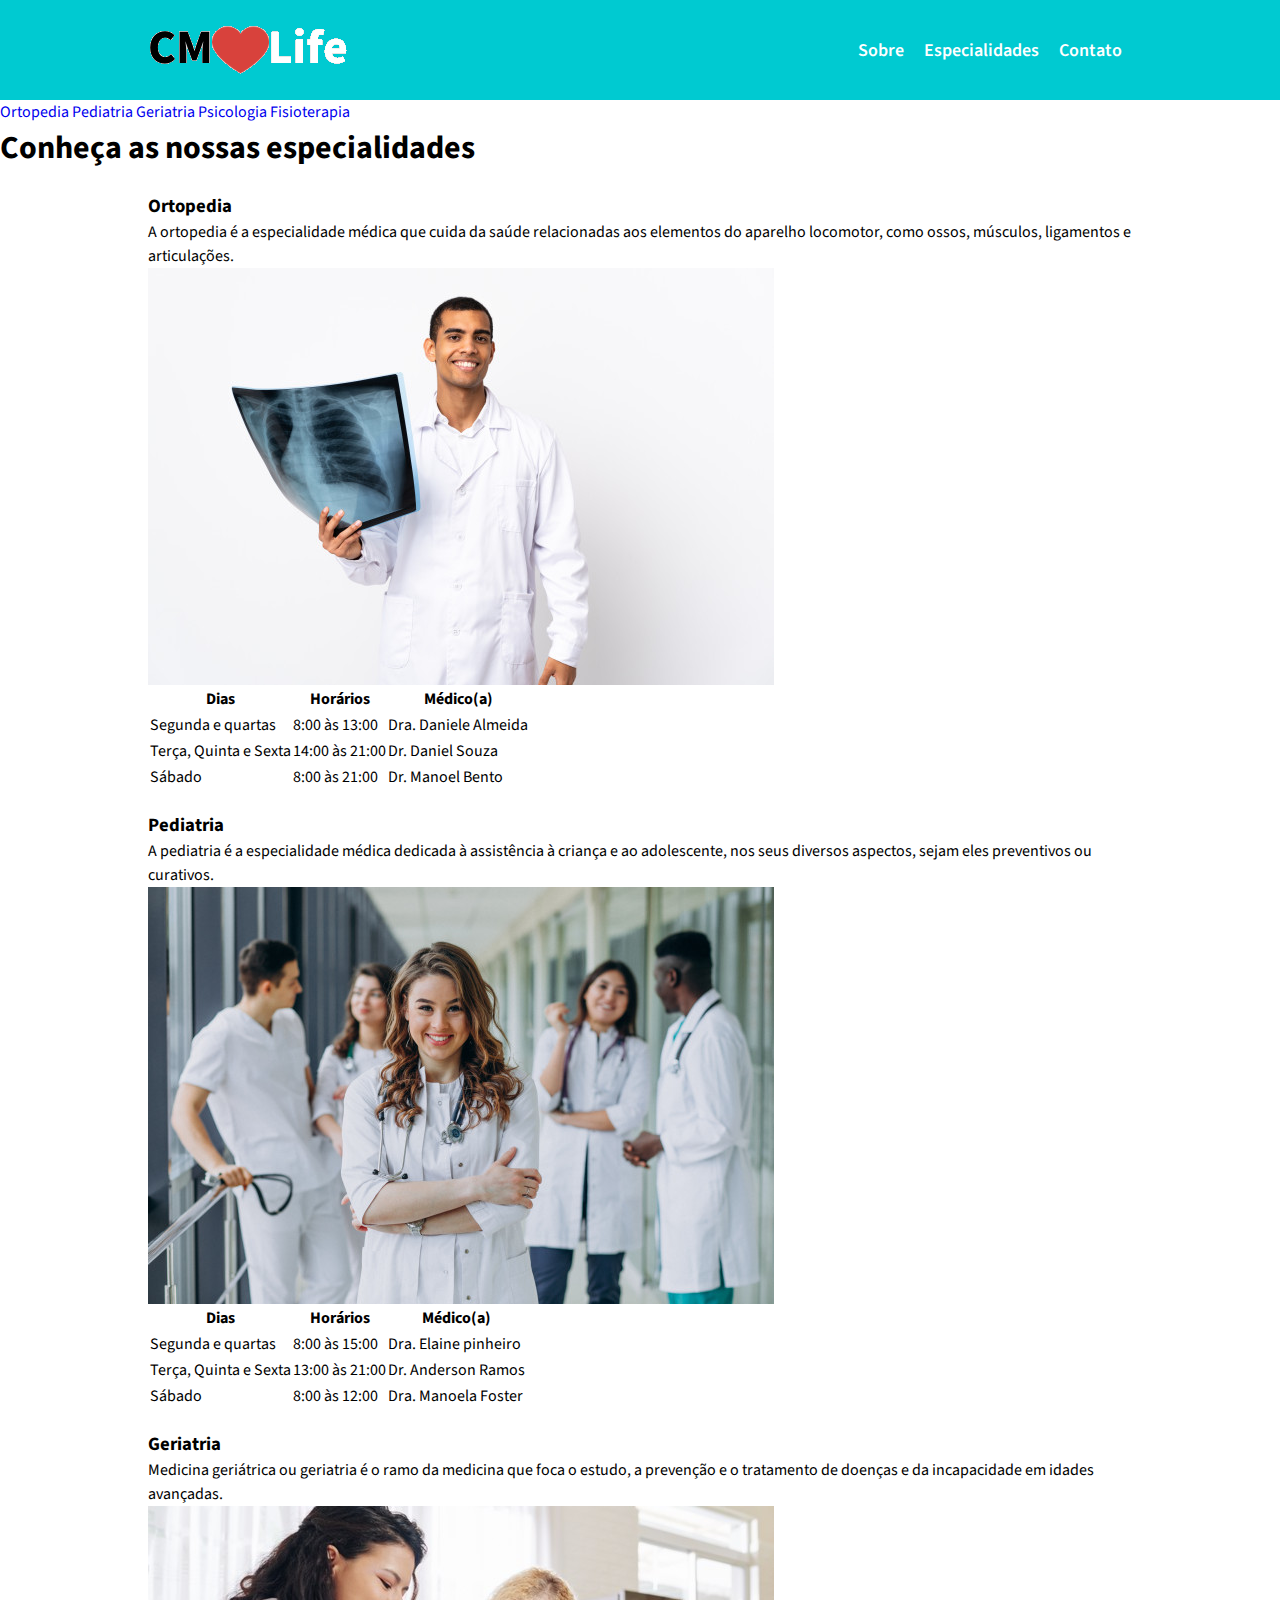
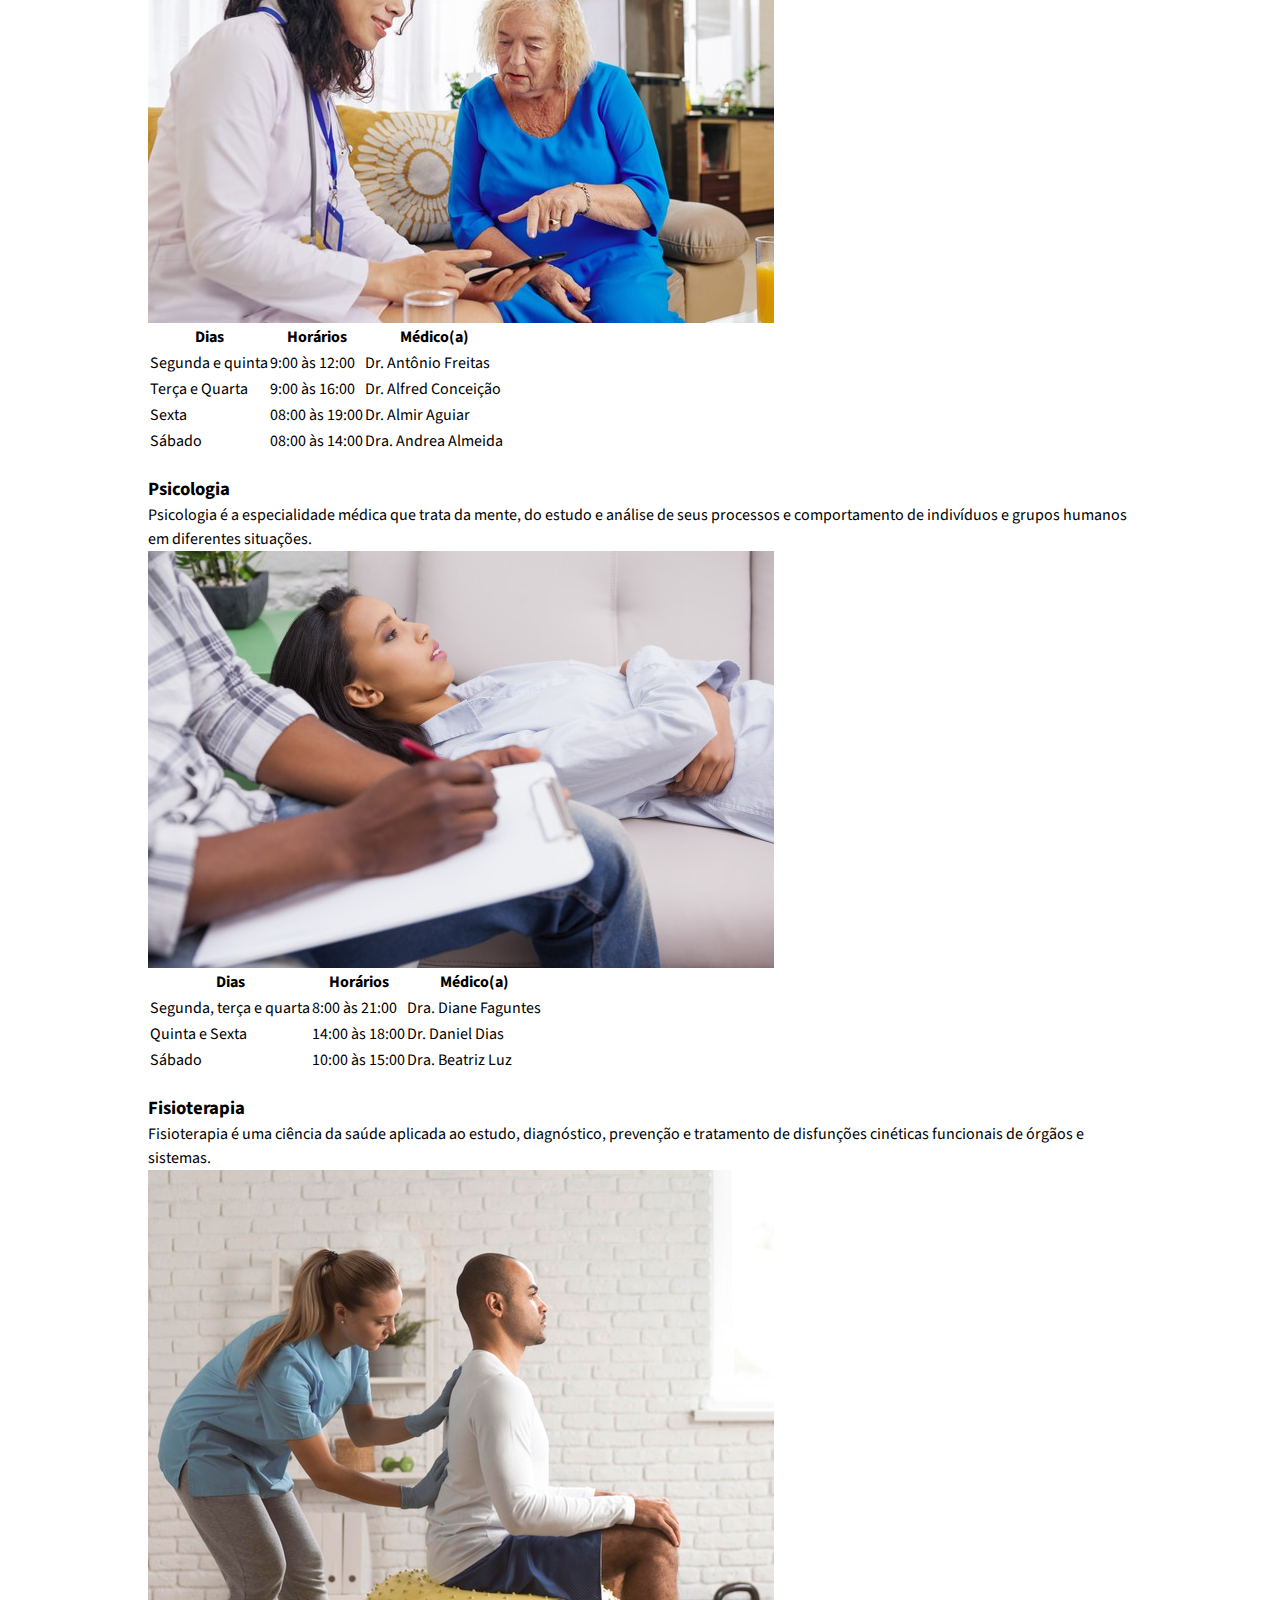
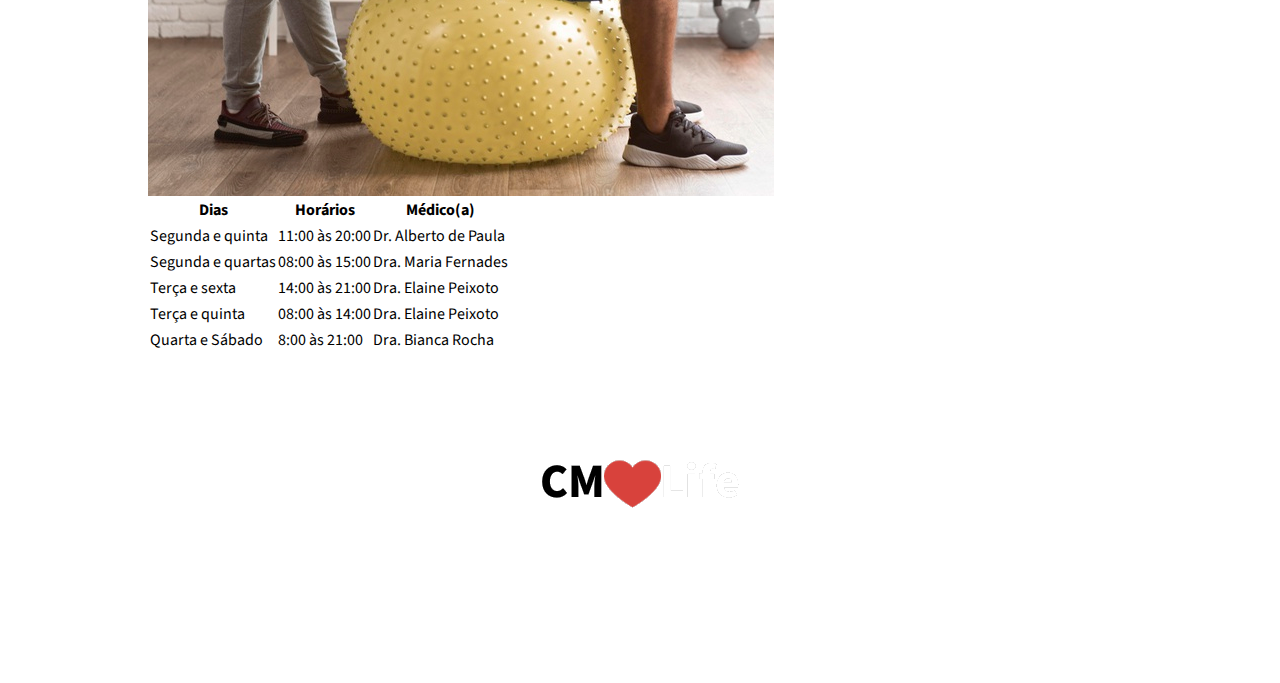
<file: assets/html/especialidades.html>
<!DOCTYPE html>
<html lang="pt-BR">

<head>
    <meta charset="UTF-8">
    <meta http-equiv="X-UA-Compatible" content="IE=edge">
    <meta name="viewport" content="width=device-width, initial-scale=1.0">
    <title>CMLife - Especialidades</title>
    <link rel="shortcut icon" href="assets/img/logo2.png" type="image/x-icon">
    <link rel="stylesheet" href="/assets/css/style.css">
</head>

<body>
    <header>
        <div class="container">
            <div class="logo">
                <a href="/index.html"><img src="/assets/img/logo.png" alt="Clínica Médica Life" title="Clínica Médica Life"></a>
            </div>

            <nav class="menu">
                <a href="/index.html#sobre">Sobre</a>
                <a class="menu-ativo" href="/assets/html/especialidades.html">Especialidades</a>
                <a href="/index.html#contato">Contato</a>
            </nav>
        </div>
    </header>

    <main>
        <main>
            <section class="container-links-especialidades">
                <div class="links-especialidades">
                    <a href="#ortopedia">Ortopedia</a>
                    <a href="#pediatria">Pediatria</a>
                    <a href="#geriatria">Geriatria</a>
                    <a href="#psicologia">Psicologia</a>
                    <a href="#fisioterapia">Fisioterapia</a>
                </div>

                <h1>Conheça as nossas especialidades</h1>
            </section>

            <section id="ortopedia" class="container sessao-especialidade">
                <div class="container-titulo">
                    <h3>Ortopedia</h3>
                    <p>A ortopedia é a especialidade médica que cuida da saúde relacionadas aos elementos do aparelho locomotor, como ossos, músculos, ligamentos e articulações.</p>
                </div>

                <div class="box-tabela-especialista">
                    <img src="/assets/img/especialidades/ortopedia.png" alt="Ortopedia" title="Ortopedia">

                    <table class="tabela-especialistas">
                        <thead>
                            <tr>
                                <th>Dias</th>
                                <th>Horários</th>
                                <th>Médico(a)</th>
                            </tr>
                        </thead>

                        <tbody>
                            <tr>
                                <td>Segunda e quartas</td>
                                <td>8:00 às 13:00</td>
                                <td>Dra. Daniele Almeida</td>
                            </tr>
                            <tr>
                                <td>Terça, Quinta e Sexta</td>
                                <td>14:00 às 21:00</td>
                                <td>Dr. Daniel Souza</td>
                            </tr>
                            <tr>
                                <td>Sábado</td>
                                <td>8:00 às 21:00</td>
                                <td>Dr. Manoel Bento</td>
                            </tr>
                        </tbody>
                    </table>
                </div>
            </section>

            <section id="pediatria" class="container sessao-especialidade">
                <div class="container-titulo">
                    <h3>Pediatria</h3>
                    <p>A pediatria é a especialidade médica dedicada à assistência à criança e ao adolescente, nos seus diversos aspectos, sejam eles preventivos ou curativos.</p>
                </div>

                <div class="box-tabela-especialista">
                    <img src="/assets/img/especialidades/pediatra2.png" alt="Pediatra" title="Pediatra">
                    <table class="tabela-especialistas">
                        <thead>
                            <tr>
                                <th>Dias</th>
                                <th>Horários</th>
                                <th>Médico(a)</th>
                            </tr>
                        </thead>

                        <tbody>
                            <tr>
                                <td>Segunda e quartas</td>
                                <td>8:00 às 15:00</td>
                                <td>Dra. Elaine pinheiro</td>
                            </tr>
                            <tr>
                                <td>Terça, Quinta e Sexta</td>
                                <td>13:00 às 21:00</td>
                                <td>Dr. Anderson Ramos</td>
                            </tr>
                            <tr>
                                <td>Sábado</td>
                                <td>8:00 às 12:00</td>
                                <td>Dra. Manoela Foster</td>
                            </tr>
                        </tbody>
                    </table>
                </div>
            </section>

            <section id="geriatria" class="container sessao-especialidade">
                <div class="container-titulo">
                    <h3>Geriatria</h3>
                    <p>Medicina geriátrica ou geriatria é o ramo da medicina que foca o estudo, a prevenção e o tratamento de doenças e da incapacidade em idades avançadas.</p>
                </div>

                <div class="box-tabela-especialista">
                    <img src="/assets/img/especialidades/geriatra.png" alt="Geriatra" title="Geriatra">

                    <table class="tabela-especialistas">
                        <thead>
                            <tr>
                                <th>Dias</th>
                                <th>Horários</th>
                                <th>Médico(a)</th>
                            </tr>
                        </thead>

                        <tbody>
                            <tr>
                                <td>Segunda e quinta</td>
                                <td>9:00 às 12:00</td>
                                <td>Dr. Antônio Freitas</td>
                            </tr>
                            <tr>
                                <td>Terça e Quarta</td>
                                <td>9:00 às 16:00</td>
                                <td>Dr. Alfred Conceição</td>
                            </tr>
                            <tr>
                                <td>Sexta</td>
                                <td>08:00 às 19:00</td>
                                <td>Dr. Almir Aguiar</td>
                            </tr>
                            <tr>
                                <td>Sábado</td>
                                <td>08:00 às 14:00</td>
                                <td>Dra. Andrea Almeida</td>
                            </tr>
                        </tbody>
                    </table>
                </div>
            </section>

            <section id="psicologia" class="container sessao-especialidade">
                <div class="container-titulo">
                    <h3>Psicologia</h3>
                    <p>Psicologia é a especialidade médica que trata da mente, do estudo e análise de seus processos e comportamento de indivíduos e grupos humanos em diferentes situações.</p>
                </div>

                <div class="box-tabela-especialista">
                    <img src="/assets/img/especialidades/psicologo.png" alt="Psicólogo" title="Psicólogo">

                    <table class="tabela-especialistas">
                        <thead>
                            <tr>
                                <th>Dias</th>
                                <th>Horários</th>
                                <th>Médico(a)</th>
                            </tr>
                        </thead>

                        <tbody>
                            <tr>
                                <td>Segunda, terça e quarta</td>
                                <td>8:00 às 21:00</td>
                                <td>Dra. Diane Faguntes</td>
                            </tr>
                            <tr>
                                <td>Quinta e Sexta</td>
                                <td>14:00 às 18:00</td>
                                <td>Dr. Daniel Dias</td>
                            </tr>
                            <tr>
                                <td>Sábado</td>
                                <td>10:00 às 15:00</td>
                                <td>Dra. Beatriz Luz</td>
                            </tr>
                        </tbody>
                    </table>
                </div>
            </section>

            <section id="fisioterapia" class="container sessao-especialidade">
                <div class="container-titulo">
                    <h3>Fisioterapia</h3>
                    <p>Fisioterapia é uma ciência da saúde aplicada ao estudo, diagnóstico, prevenção e tratamento de disfunções cinéticas funcionais de órgãos e sistemas.</p>
                </div>

                <div class="box-tabela-especialista">
                    <img src="/assets/img/especialidades/fisioterapia.png" alt="Fisioterapeuta" title="Fisioterapeuta">

                    <table class="tabela-especialistas">
                        <thead>
                            <tr>
                                <th>Dias</th>
                                <th>Horários</th>
                                <th>Médico(a)</th>
                            </tr>
                        </thead>

                        <tbody>
                            <tr>
                                <td>Segunda e quinta</td>
                                <td>11:00 às 20:00</td>
                                <td>Dr. Alberto de Paula</td>
                            </tr>
                            <tr>
                                <td>Segunda e quartas</td>
                                <td>08:00 às 15:00</td>
                                <td>Dra. Maria Fernades</td>
                            </tr>
                            <tr>
                                <td>Terça e sexta</td>
                                <td>14:00 às 21:00</td>
                                <td>Dra. Elaine Peixoto</td>
                            </tr>
                            <tr>
                                <td>Terça e quinta</td>
                                <td>08:00 às 14:00</td>
                                <td>Dra. Elaine Peixoto</td>
                            </tr>
                            <tr>
                                <td>Quarta e Sábado</td>
                                <td>8:00 às 21:00</td>
                                <td>Dra. Bianca Rocha</td>
                            </tr>
                        </tbody>

                    </table>
                </div>
            </section>
        </main>

        <footer>
            <div class="container">
                <img src="/assets/img/logo.png" alt="Clínica Médica Life" title="Clínica Médica Life">

                <p>Telefone e WhatsApp: (21) 99966-5555</p>
                <p>Endereço: Av. Ayrton Senna, 3000 - Barra da Tijuca, Rio de Janeiro</p>
                <p>©2022 Clínica Médica Life - Todos os direitos reservados</p>
            </div>
        </footer>
</body>

</html>
</file>
<file: assets/css/style.css>
@import url(/assets/css/cores.css);
@import url(/assets/css/tipografia.css);
@import url(/assets/css/header.css);
@import url(/assets/css/main.css);
@import url(/assets/css/footer.css);
@import url(/assets/css/global.css);
/*# sourceMappingURL=style.css.map */
</file>
